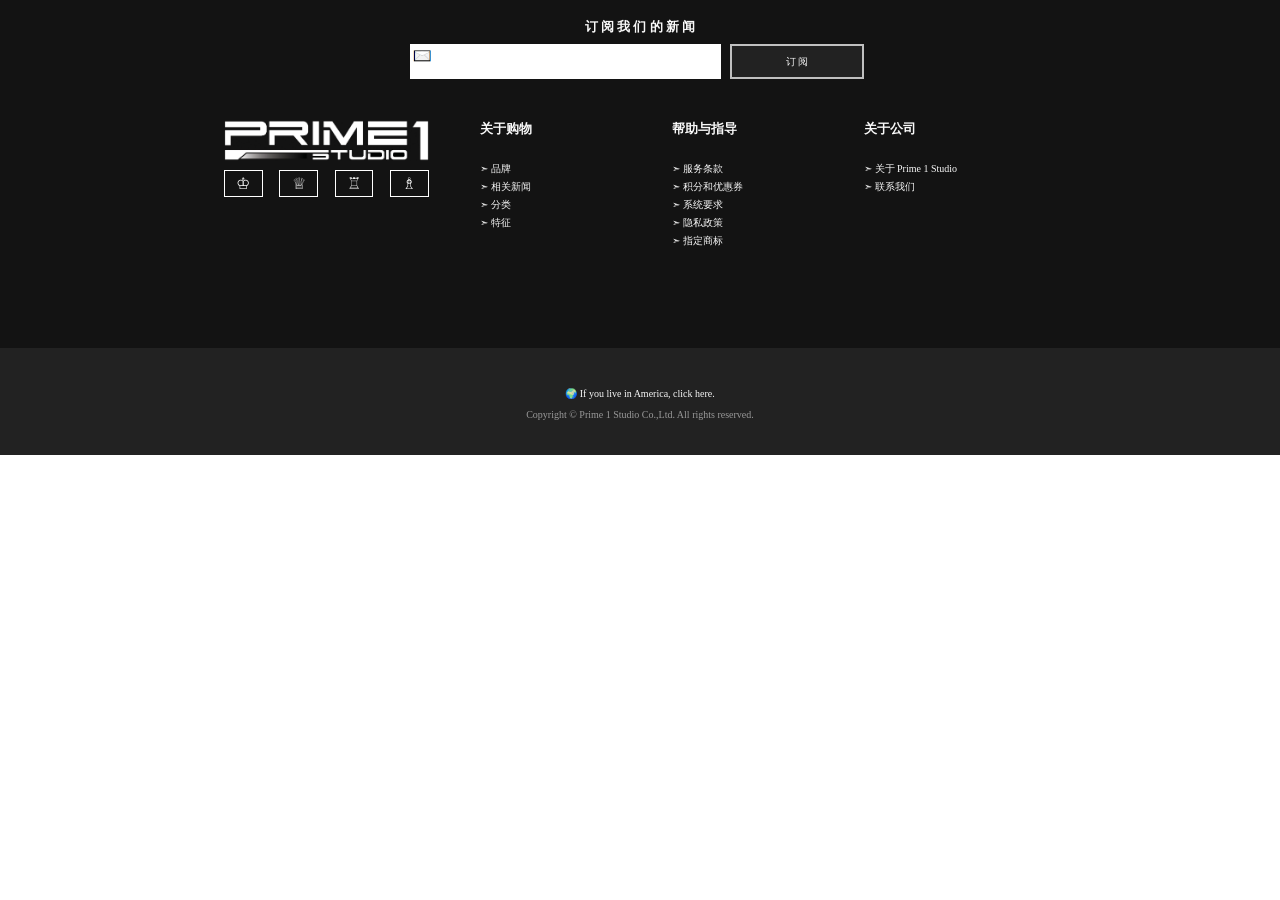
<file: public/footer.html>
<!DOCTYPE html>
<html lang="en">
<head>
    <meta charset="UTF-8">
    <meta name="viewport" content="width=device-width, initial-scale=1.0">
    <meta http-equiv="X-UA-Compatible" content="ie=edge">
    <title>footer</title>
    <link rel="stylesheet" href="css/comm.css"/>
    <link rel="stylesheet" href="css/footer.css"/>
</head>
<body>
    <div class="my_bg">
        <div class="subscribe">
            <h5 class="my_font">订 阅 我 们 的 新 闻</h5>
            <div>
                <img src="img/letter.PNG" alt="">
                <input id="input1" type="text">
                <input class="my_font" id="input2" type="button" value="订 阅">
            </div>
        </div>
        <div class="Categories">
            <div>
                <img id="logo" src="img/logo.jpg" alt="">
                <div class="bind">
                    <a href="#" class="logobind my_font">♔</a>
                    <a href="#" class="logobind my_font">♕</a>
                    <a href="#" class="logobind my_font">♖</a>
                    <a href="#" class="logobind my_font">♗</a>
                </div>
            </div>
            <div>
                <h5 class="my_font">关于购物</h5>
                <ul class="list">
                    <li><a class="my_font my_sm_font" href="#">➣ 品牌</a></li>
                    <li><a class="my_font my_sm_font" href="#">➣ 相关新闻</a></li>
                    <li><a class="my_font my_sm_font" href="#">➣ 分类</a></li>
                    <li><a class="my_font my_sm_font" href="#">➣ 特征</a></li>
                </ul>
            </div>
            <div>
                <h5 class="my_font">帮助与指导</h5>
                <ul class="list">
                    <li><a  class="my_font my_sm_font" href="#">➣ 服务条款</a></li>
                    <li><a  class="my_font my_sm_font" href="#">➣ 积分和优惠券</a></li>
                    <li><a  class="my_font my_sm_font" href="#">➣ 系统要求</a></li>
                    <li><a  class="my_font my_sm_font" href="#">➣ 隐私政策</a></li>
                    <li><a  class="my_font my_sm_font" href="#">➣ 指定商标</a></li>
                </ul>    
            </div>
            <div>
                <h5 class="my_font">关于公司</h5>
                <ul class="list">
                    <li><a  class="my_font my_sm_font" href="#">➣ 关于 Prime 1 Studio</a></li>
                    <li><a  class="my_font my_sm_font" href="#">➣ 联系我们</a></li>
                </ul>
            </div>
        </div>
    </div>
    <div class="my_bg2">
        <div>
            <p>
                <a href="#" class="my_font my_sm_font">
                🌍 If you live in America, click here.</a>
            </p> 
            <p class="my_sm_font">Copyright © Prime 1 Studio Co.,Ltd. All rights reserved.</p>
        </div>  
    </div>
</body>
</html>
</file>
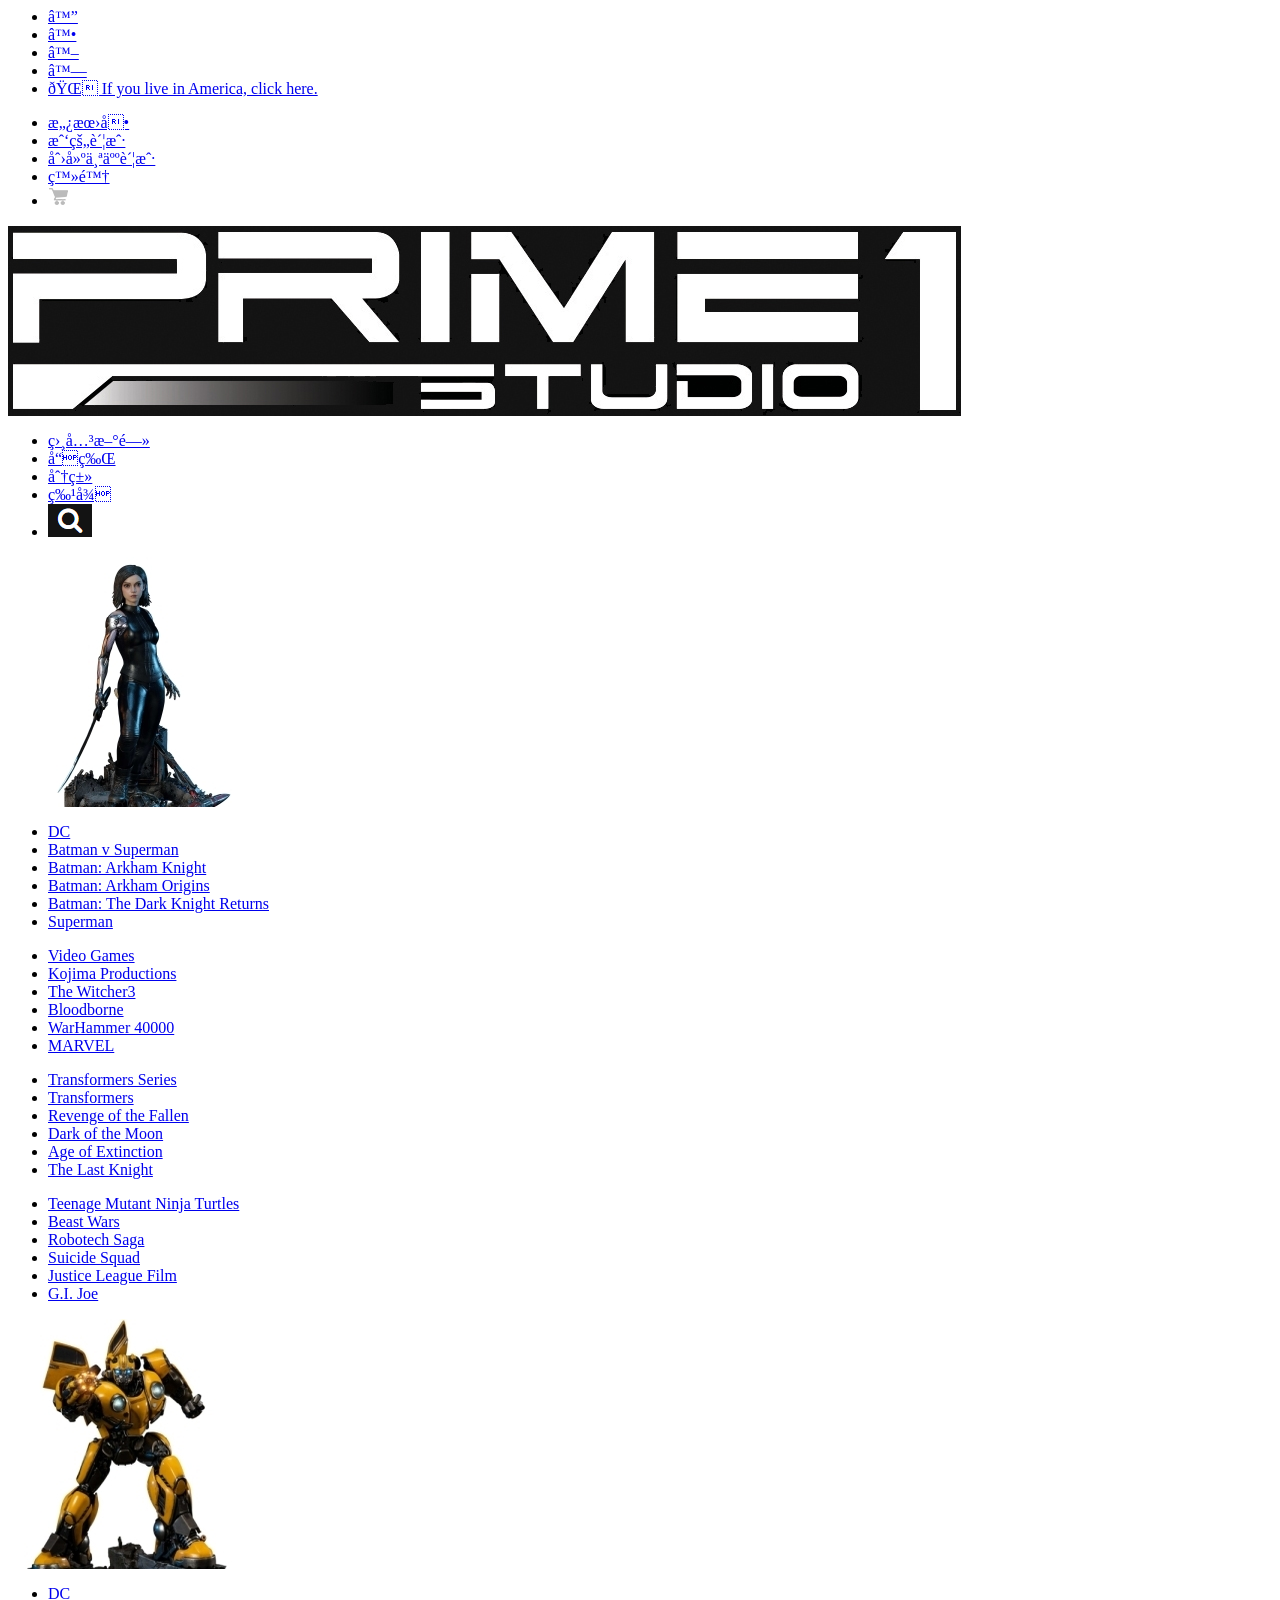
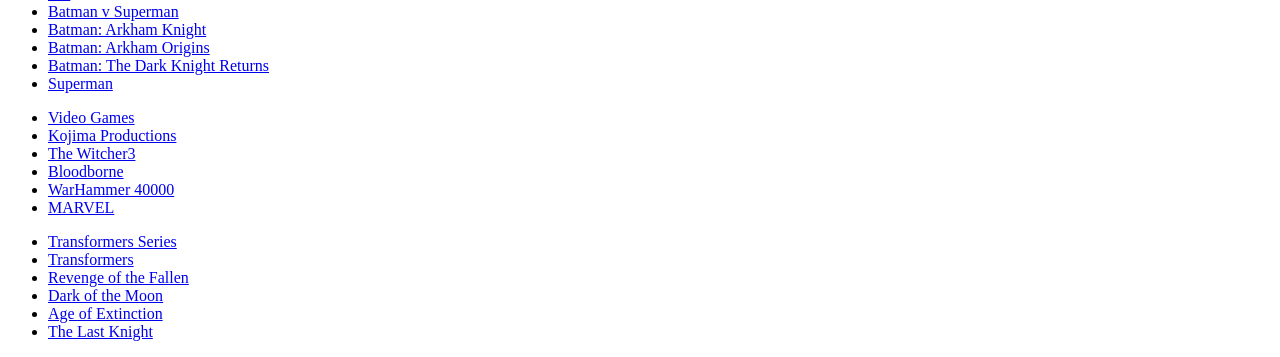
<file: public/header.html>
<!--
<!DOCTYPE html>
<html lang="en">
<head>
    <meta charset="UTF-8">
    <meta name="viewport" content="width=device-width, initial-scale=1.0">
    <meta http-equiv="X-UA-Compatible" content="ie=edge">
    <title>header</title>
    <link rel="stylesheet" href="css/comm.css">
    <link rel="stylesheet" href="css/header.css">
</head>
<body>
-->
<div class="my_bg row1">
    <ul class="row1_left">
        <li><a class="my_font" href="#">♔</a></li>
        <li><a class="my_font" href="#">♕</a></li>
        <li><a class="my_font" href="#">♖</a></li>
        <li><a class="my_font" href="#">♗</a></li>
        <li>
            <a class="my_font my_sm_font" href="#">
            🌍 If you live in America, click here.
            </a>
        </li>
    </ul>
    <ul class="row1_right">
        <li><a class="my_font my_md_font" href="#">愿望单</a></li>
        <li><a class="my_font my_md_font" href="#">我的账户</a></li>
        <li><a class="my_font my_md_font" href="#">创建个人账户</a></li>
        <li><a class="my_font my_md_font" href="#">登陆</a></li>
        <li><a class="my_font" href="#"><img src="img/shop_car.png" alt=""></a></li>
    </ul>
</div>
<div class="my_bg row2">
    <div class="row2_left">
        <img id="logo" src="img/logo.jpg" alt="">
    </div>
    <ul class="row2_right">
        <li><a href="#" class="my_font my_lg_font">相关新闻</a></li>
        <li><a data-click="tab" href="javascript:;" data-div="content1" class="my_font my_lg_font">品牌</a></li>
        <li><a data-click="tab" href="javascript:;" data-div="content2" class="my_font my_lg_font">分类</a></li>
        <li><a href="#" class="my_font my_lg_font">特征</a></li>
        <li>
            <a href="#" id="mirror">
                <img src="img/mirror.PNG" alt="">
            </a>
        </li>
    </ul>
</div>
<div id="container">
    <div id="content1" class="cont">
      <img src="img/menu_brands.jpg" alt="">
      <ul>
        <li><a href="javascript:;">DC</a></li>
        <li><a href="javascript:;">Batman v Superman</a></li>
        <li><a href="javascript:;">Batman: Arkham Knight</a></li>
        <li><a href="javascript:;">Batman: Arkham Origins</a></li>
        <li><a href="javascript:;">Batman: The Dark Knight Returns</a></li>
        <li><a href="javascript:;">Superman</a></li>
    </ul>
    <ul>
      <li><a href="javascript:;">Video Games</a></li>
      <li><a href="javascript:;">Kojima Productions</a></li>
      <li><a href="javascript:;">The Witcher3</a></li>
      <li><a href="javascript:;">Bloodborne</a></li>
      <li><a href="javascript:;">WarHammer 40000</a></li>
      <li><a href="javascript:;">MARVEL</a></li>
    </ul>
    <ul>
      <li><a href="javascript:;">Transformers Series</a></li>
      <li><a href="javascript:;">Transformers</a></li>
      <li><a href="javascript:;">Revenge of the Fallen</a></li>
      <li><a href="javascript:;">Dark of the Moon</a></li>
      <li><a href="javascript:;">Age of Extinction</a></li>
      <li><a href="javascript:;">The Last Knight</a></li>
    </ul>
    <ul>
        <li><a href="javascript:;">Teenage Mutant Ninja Turtles</a></li>
        <li><a href="javascript:;">Beast Wars</a></li>
        <li><a href="javascript:;">Robotech Saga</a></li>
        <li><a href="javascript:;">Suicide Squad</a></li>
        <li><a href="javascript:;">Justice League Film</a></li>
        <li><a href="javascript:;">G.I. Joe</a></li>
      </ul>
    </div>
    <div id="content2" class="cont">
      <img src="img/menu_categories.jpg" alt="">
      <ul>
        <li><a href="javascript:;">DC</a></li>
        <li><a href="javascript:;">Batman v Superman</a></li>
        <li><a href="javascript:;">Batman: Arkham Knight</a></li>
        <li><a href="javascript:;">Batman: Arkham Origins</a></li>
        <li><a href="javascript:;">Batman: The Dark Knight Returns</a></li>
        <li><a href="javascript:;">Superman</a></li>
    </ul>
    <ul>
      <li><a href="javascript:;">Video Games</a></li>
      <li><a href="javascript:;">Kojima Productions</a></li>
      <li><a href="javascript:;">The Witcher3</a></li>
      <li><a href="javascript:;">Bloodborne</a></li>
      <li><a href="javascript:;">WarHammer 40000</a></li>
      <li><a href="javascript:;">MARVEL</a></li>
    </ul>
    <ul>
      <li><a href="javascript:;">Transformers Series</a></li>
      <li><a href="javascript:;">Transformers</a></li>
      <li><a href="javascript:;">Revenge of the Fallen</a></li>
      <li><a href="javascript:;">Dark of the Moon</a></li>
      <li><a href="javascript:;">Age of Extinction</a></li>
      <li><a href="javascript:;">The Last Knight</a></li>
    </ul>
    </div>
</div>
    <!--
    <script src="js/header.js"></script>
</body>
</html>
-->
</file>
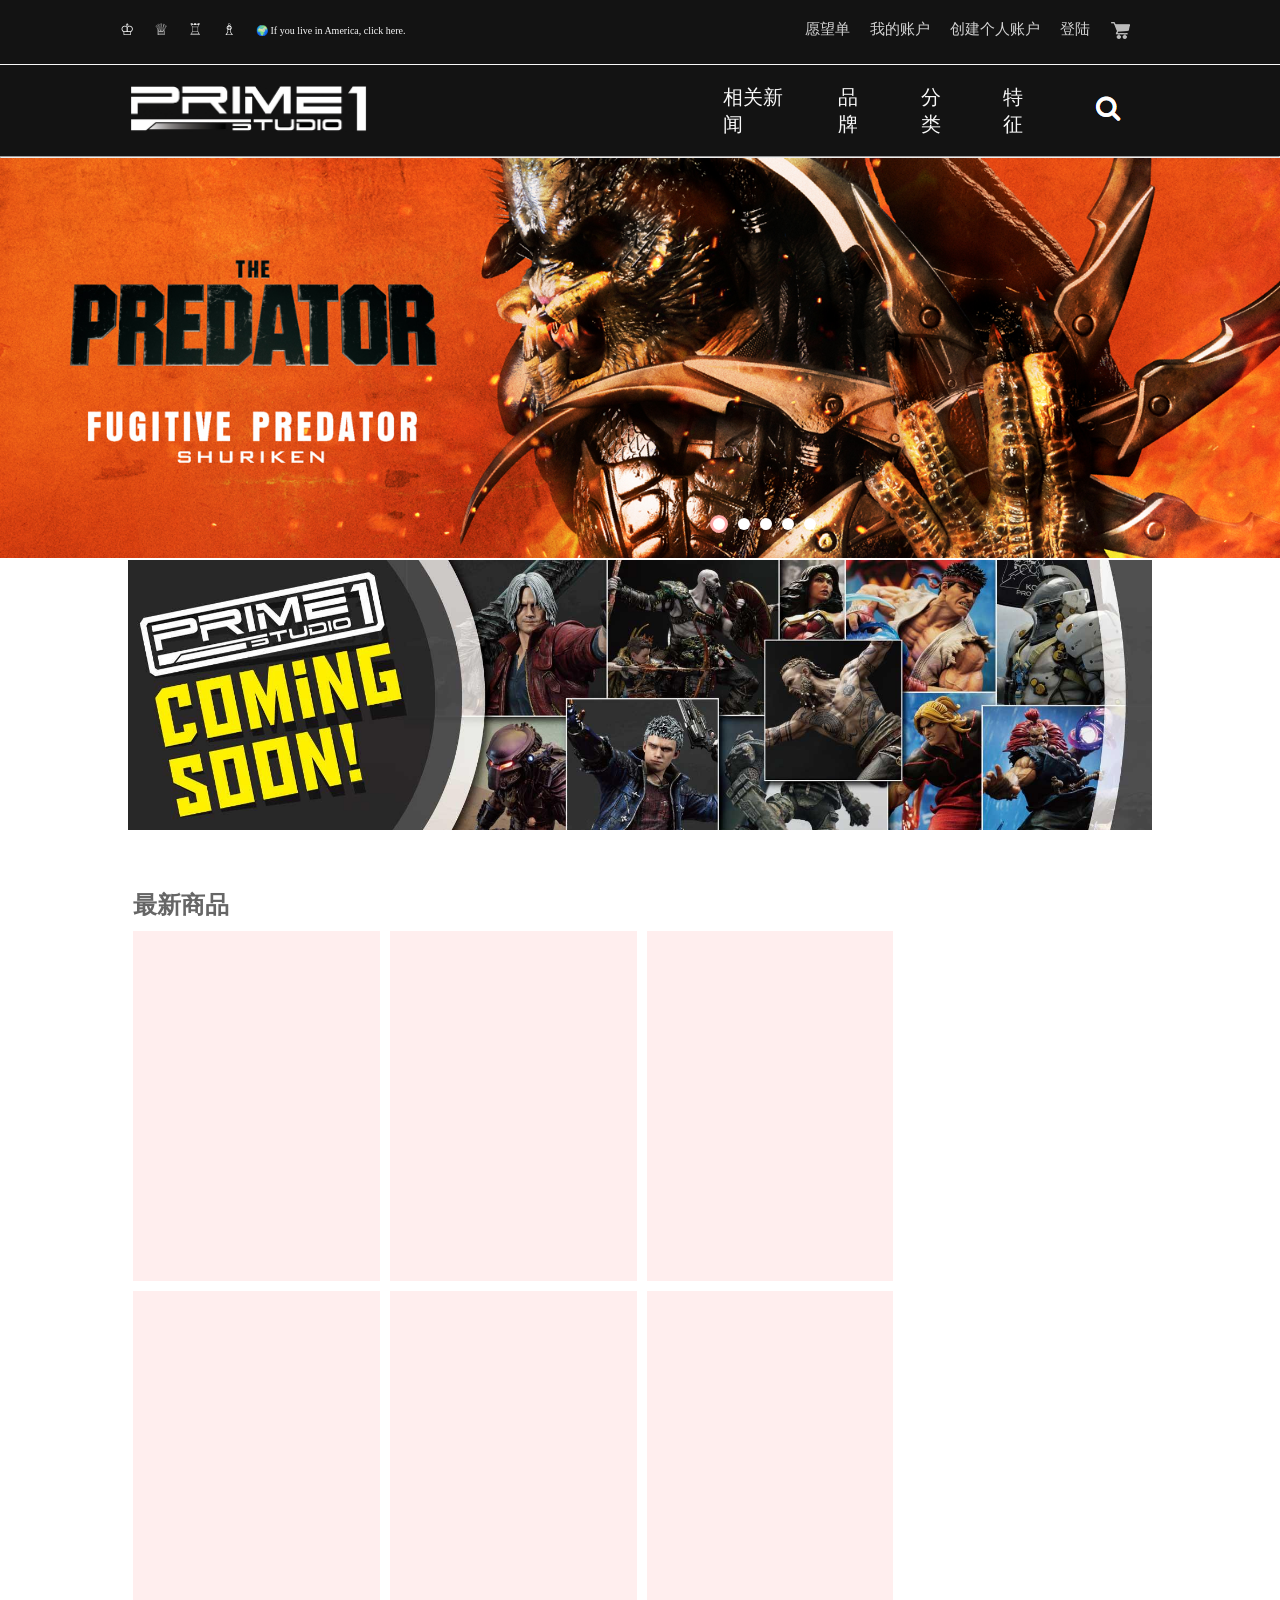
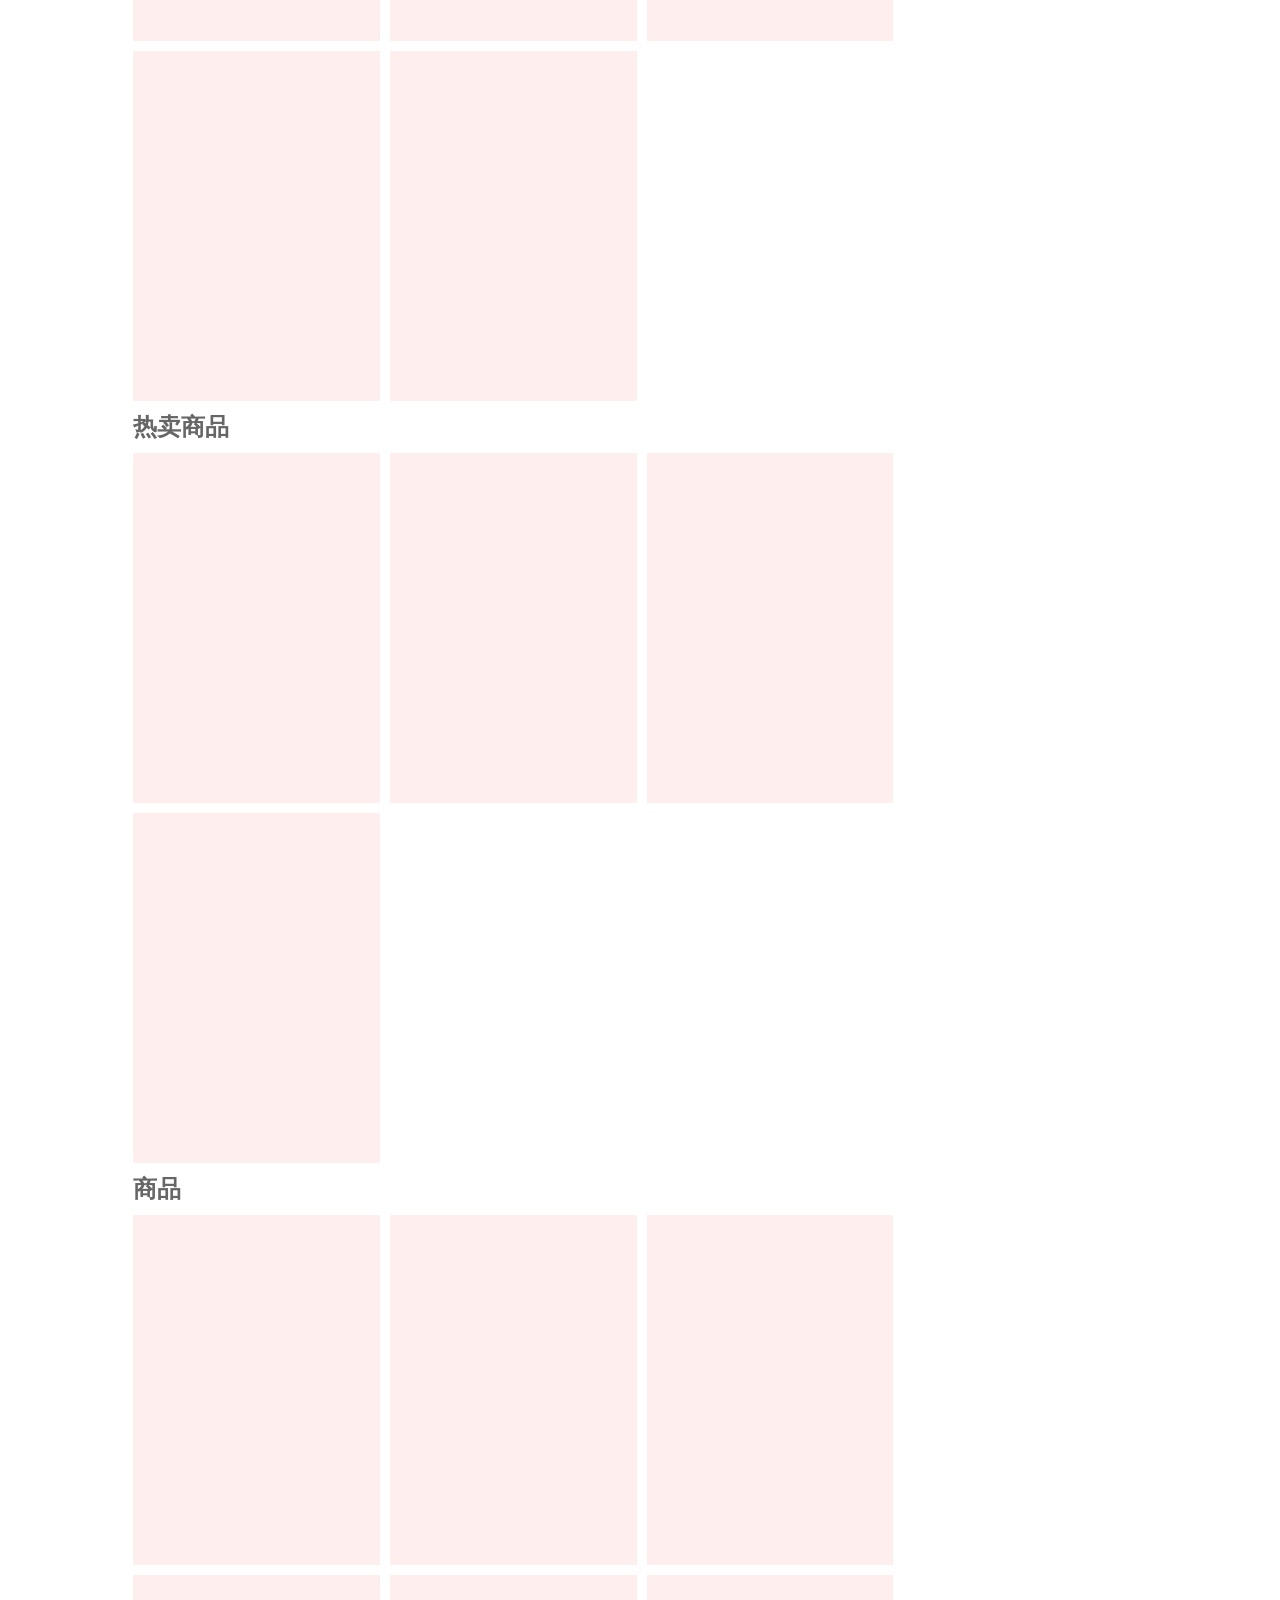
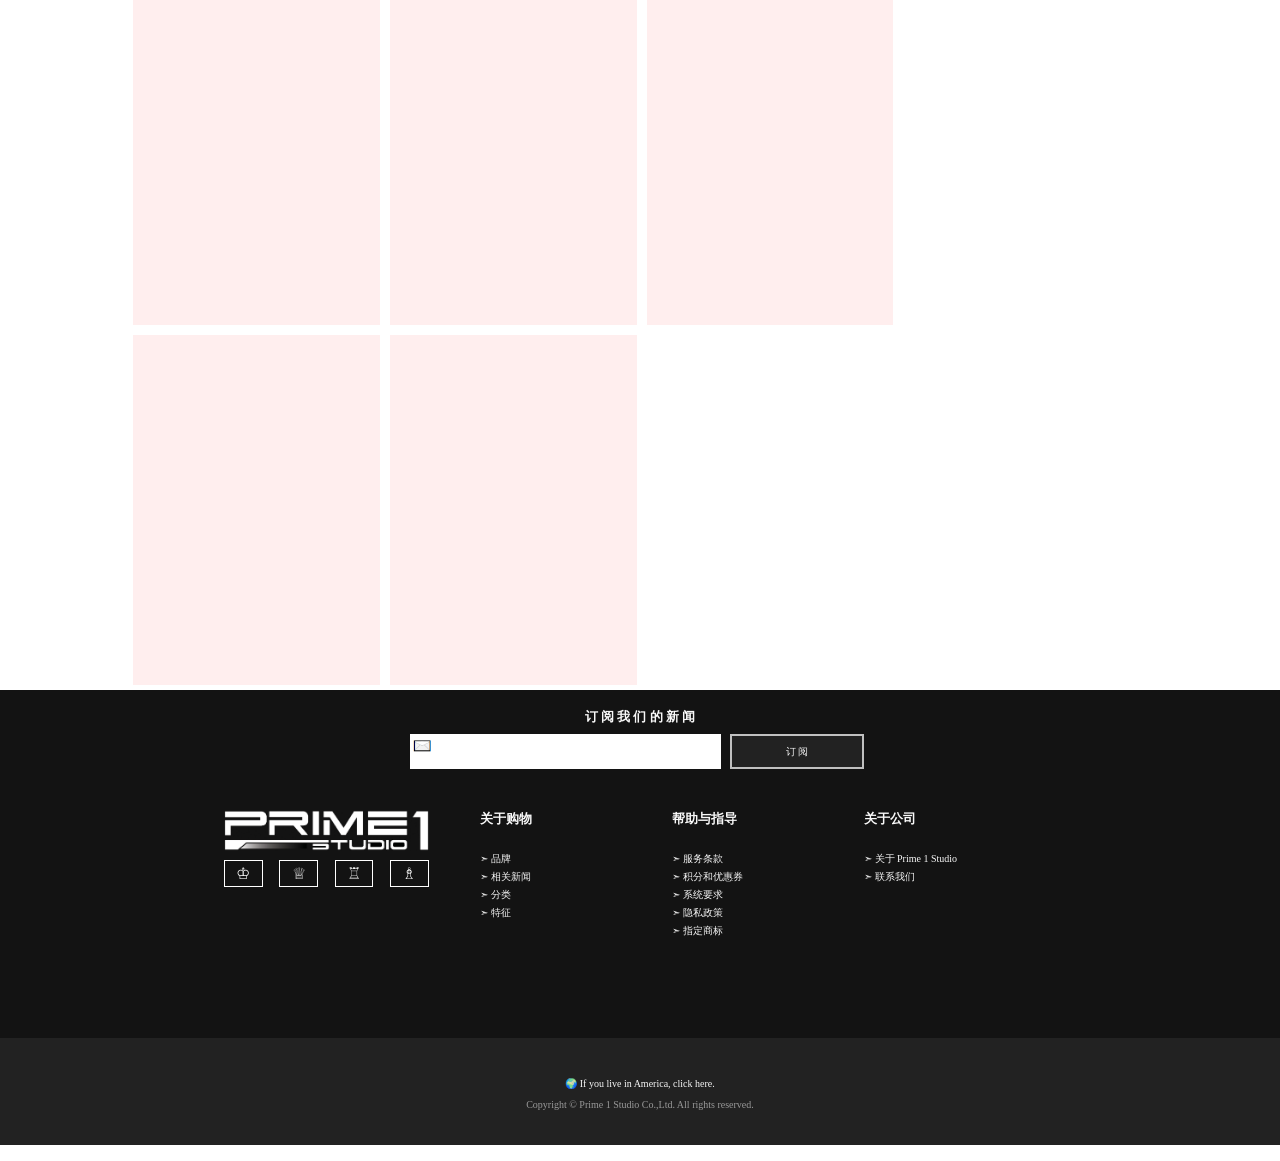
<file: public/homepage.html>
<!DOCTYPE html>
<html lang="en">
<head>
    <meta charset="UTF-8">
    <meta name="viewport" content="width=device-width, initial-scale=1.0">
    <meta http-equiv="X-UA-Compatible" content="ie=edge">
    <link rel="stylesheet" href="css/comm.css">
    <link rel="stylesheet" href="css/homepage.css">
    <link rel="stylesheet" href="css/header.css">
    <title>主页</title>
</head>
<body>
    <header>
        <div class="my_bg row1">
            <ul class="row1_left">
                <li><a class="my_font" href="#">♔</a></li>
                <li><a class="my_font" href="#">♕</a></li>
                <li><a class="my_font" href="#">♖</a></li>
                <li><a class="my_font" href="#">♗</a></li>
                <li>
                    <a class="my_font my_sm_font" href="#">
                    🌍 If you live in America, click here.
                    </a>
                </li>
            </ul>
            <ul class="row1_right">
                <li><a class="my_font my_md_font" href="#">愿望单</a></li>
                <li><a class="my_font my_md_font" href="#">我的账户</a></li>
                <li><a class="my_font my_md_font" href="user_register.html">创建个人账户</a></li>
                <li><a class="my_font my_md_font" href="#">登陆</a></li>
                <li><a class="my_font" href="#"><img src="img/shop_car.png" alt=""></a></li>
            </ul>
        </div>
        <div class="my_bg row2">
            <div class="row2_left">
                <img id="logo" src="img/logo.jpg" alt="">
            </div>
            <ul class="row2_right">
                <li><a href="#" class="my_font my_lg_font">相关新闻</a></li>
                <li><a data-click="tab" href="javascript:;" data-div="content1" class="my_font my_lg_font">品牌</a></li>
                <li><a data-click="tab" href="javascript:;" data-div="content2" class="my_font my_lg_font">分类</a></li>
                <li><a href="#" class="my_font my_lg_font">特征</a></li>
                <li>
                    <a href="#" id="mirror">
                        <img src="img/mirror.PNG" alt="">
                    </a>
                </li>
            </ul>
        </div>
        <div id="container">
            <div id="content1" class="cont">
                <img src="img/menu_brands.jpg" alt="">
                <ul>
                <li><a href="javascript:;">DC</a></li>
                <li><a href="javascript:;">Batman v Superman</a></li>
                <li><a href="javascript:;">Batman: Arkham Knight</a></li>
                <li><a href="javascript:;">Batman: Arkham Origins</a></li>
                <li><a href="javascript:;">Batman: The Dark Knight Returns</a></li>
                <li><a href="javascript:;">Superman</a></li>
            </ul>
            <ul>
                <li><a href="javascript:;">Video Games</a></li>
                <li><a href="javascript:;">Kojima Productions</a></li>
                <li><a href="javascript:;">The Witcher3</a></li>
                <li><a href="javascript:;">Bloodborne</a></li>
                <li><a href="javascript:;">WarHammer 40000</a></li>
                <li><a href="javascript:;">MARVEL</a></li>
            </ul>
            <ul>
                <li><a href="javascript:;">Transformers Series</a></li>
                <li><a href="javascript:;">Transformers</a></li>
                <li><a href="javascript:;">Revenge of the Fallen</a></li>
                <li><a href="javascript:;">Dark of the Moon</a></li>
                <li><a href="javascript:;">Age of Extinction</a></li>
                <li><a href="javascript:;">The Last Knight</a></li>
            </ul>
            <ul>
                <li><a href="javascript:;">Teenage Mutant Ninja Turtles</a></li>
                <li><a href="javascript:;">Beast Wars</a></li>
                <li><a href="javascript:;">Robotech Saga</a></li>
                <li><a href="javascript:;">Suicide Squad</a></li>
                <li><a href="javascript:;">Justice League Film</a></li>
                <li><a href="javascript:;">G.I. Joe</a></li>
                </ul>
            </div>
            <div id="content2" class="cont">
                <img src="img/menu_categories.jpg" alt="">
                <ul>
                <li><a href="javascript:;">DC</a></li>
                <li><a href="javascript:;">Batman v Superman</a></li>
                <li><a href="javascript:;">Batman: Arkham Knight</a></li>
                <li><a href="javascript:;">Batman: Arkham Origins</a></li>
                <li><a href="javascript:;">Batman: The Dark Knight Returns</a></li>
                <li><a href="javascript:;">Superman</a></li>
            </ul>
            <ul>
                <li><a href="javascript:;">Video Games</a></li>
                <li><a href="javascript:;">Kojima Productions</a></li>
                <li><a href="javascript:;">The Witcher3</a></li>
                <li><a href="javascript:;">Bloodborne</a></li>
                <li><a href="javascript:;">WarHammer 40000</a></li>
                <li><a href="javascript:;">MARVEL</a></li>
            </ul>
            <ul>
                <li><a href="javascript:;">Transformers Series</a></li>
                <li><a href="javascript:;">Transformers</a></li>
                <li><a href="javascript:;">Revenge of the Fallen</a></li>
                <li><a href="javascript:;">Dark of the Moon</a></li>
                <li><a href="javascript:;">Age of Extinction</a></li>
                <li><a href="javascript:;">The Last Knight</a></li>
            </ul>
            </div>
        </div>
    </header>
    <hr>
    <!--轮播图-->
    <div class="carousel_div">
        <ul class="carousel_ul">
            <li><a href="#"><img src="img/carousel/1553078871_0_LSTPR-03_banner.jpg"></a></li>
            <li><a href="#"><img src="img/carousel/1553588796_0_UMMDC-01_BATMAN_ZEROYEAR_banner.jpg"></a></li>
            <li><a href="#"><img src="img/carousel/1555659172_0_UDMSC-01_banner.jpg"></a></li>
            <li><a href="#"><img src="img/carousel/1556006296_0_UPMBR-03_banner.jpg"></a></li>
            <li><a href="#"><img src="img/carousel/1557467791_0_PMDCIJ-03_banner.jpg"></a></li>
        </ul>
    </div>
    <ul id="carousel_button">
        <li class="thiscolor"></li>
        <li></li>
        <li></li>
        <li></li>
        <li></li>
    </ul>
    <!----->
    <div class="img1">
        <a href="javascript:;"><img src="img/prime1HP_Teaser_banner_new.jpg" alt=""></a>    
    </div>
    <div class="product">
        <h2>最新商品</h2>
        <div class="F1">
            <div>
            <!--<a href="">
                    <img src="img/new_p/pmdcij-03_face.jpg" alt="">
                </a>
                <div>
                    <p>超人</p>
                    <p>不义联盟2-超人</p>
                    <p>￥6800</p>             
                </div>-->
            </div>
            <div>
            <!--<a href="">
                    <img src="img/new_p/mmjl-01_face_2.jpg" alt="">
                </a>
                <div>
                    <p>蝙蝠侠</p>
                    <p>不义联盟2-超人</p>
                    <p>￥6800</p>
                </div>-->
            </div>
            <div>
                <!--
                <a href="">
                    <img src="img/new_p/mmsz-01_face.jpg" alt="">
                </a>
                <div>
                    <p>沙赞</p>
                    <p>不义联盟2-超人</p>
                    <p>￥6800</p>
                </div> -->
            </div>
            <div>
                <!--
                <a href="">
                    <img src="img/new_p/mmdc-18ex.jpg" alt="">
                </a>
                <div>
                    <p>稻草人EX</p>
                    <p>不义联盟2-超人</p>
                    <p>￥6800</p>
                </div>-->
            </div>
            <div>
                <!--
                <a href="">
                    <img src="img/new_p/pmw3-01_thumb.jpg" alt="">
                </a>
                <div>
                    <p>杰洛特</p>
                    <p>不义联盟2-超人</p>
                    <p>￥6800</p>
                </div>-->
            </div>
            <div>
                <!--
                <a href="">
                    <img src="img/new_p/udmsc-01ex_face.jpg" alt="">
                </a>
                <div>
                    <p>一号巨像EX</p>
                    <p>不义联盟2-超人</p>
                    <p>￥6800</p>
                </div>
                -->
            </div>
            <div>
                <!--
                <a href="">
                    <img src="img/new_p/upmbb-01ex_thumb_2.jpg" alt="">
                </a>
                <div>
                    <p>玛利亚</p>
                    <p>不义联盟2-超人</p>
                    <p>￥6800</p>
                </div>
                -->
            </div>
            <div>
                <!--
                <a href="">
                    <img src="img/new_p/upmbr-03_face.jpg" alt="">
                </a>
                <div>
                    <p>左德巨兽</p>
                    <p>不义联盟2-超人</p>
                    <p>￥13400</p>
                </div>
                -->
            </div>
        </div>
        <h2>热卖商品</h2>
        <div class="F2">
            <div></div>
            <div></div>
            <div></div>
            <div></div>
        </div>
        <h2>商品</h2>
        <div class="F3">
            <div></div>
            <div></div>
            <div></div>
            <div></div>
            <div></div>
            <div></div>
            <div></div>
            <div></div>
        </div>
    </div>
    <footer>
        <iframe src="footer.html" frameborder="0" scrolling="no"></iframe>
    </footer>
    <script src="js/jquery-3.2.1.js"></script>
    <script src="js/header.js"></script>
    <!--<script src="js/ajax.js"></script>-->
    <script src="js/homepage.js"></script>
</body>
</html>
</file>
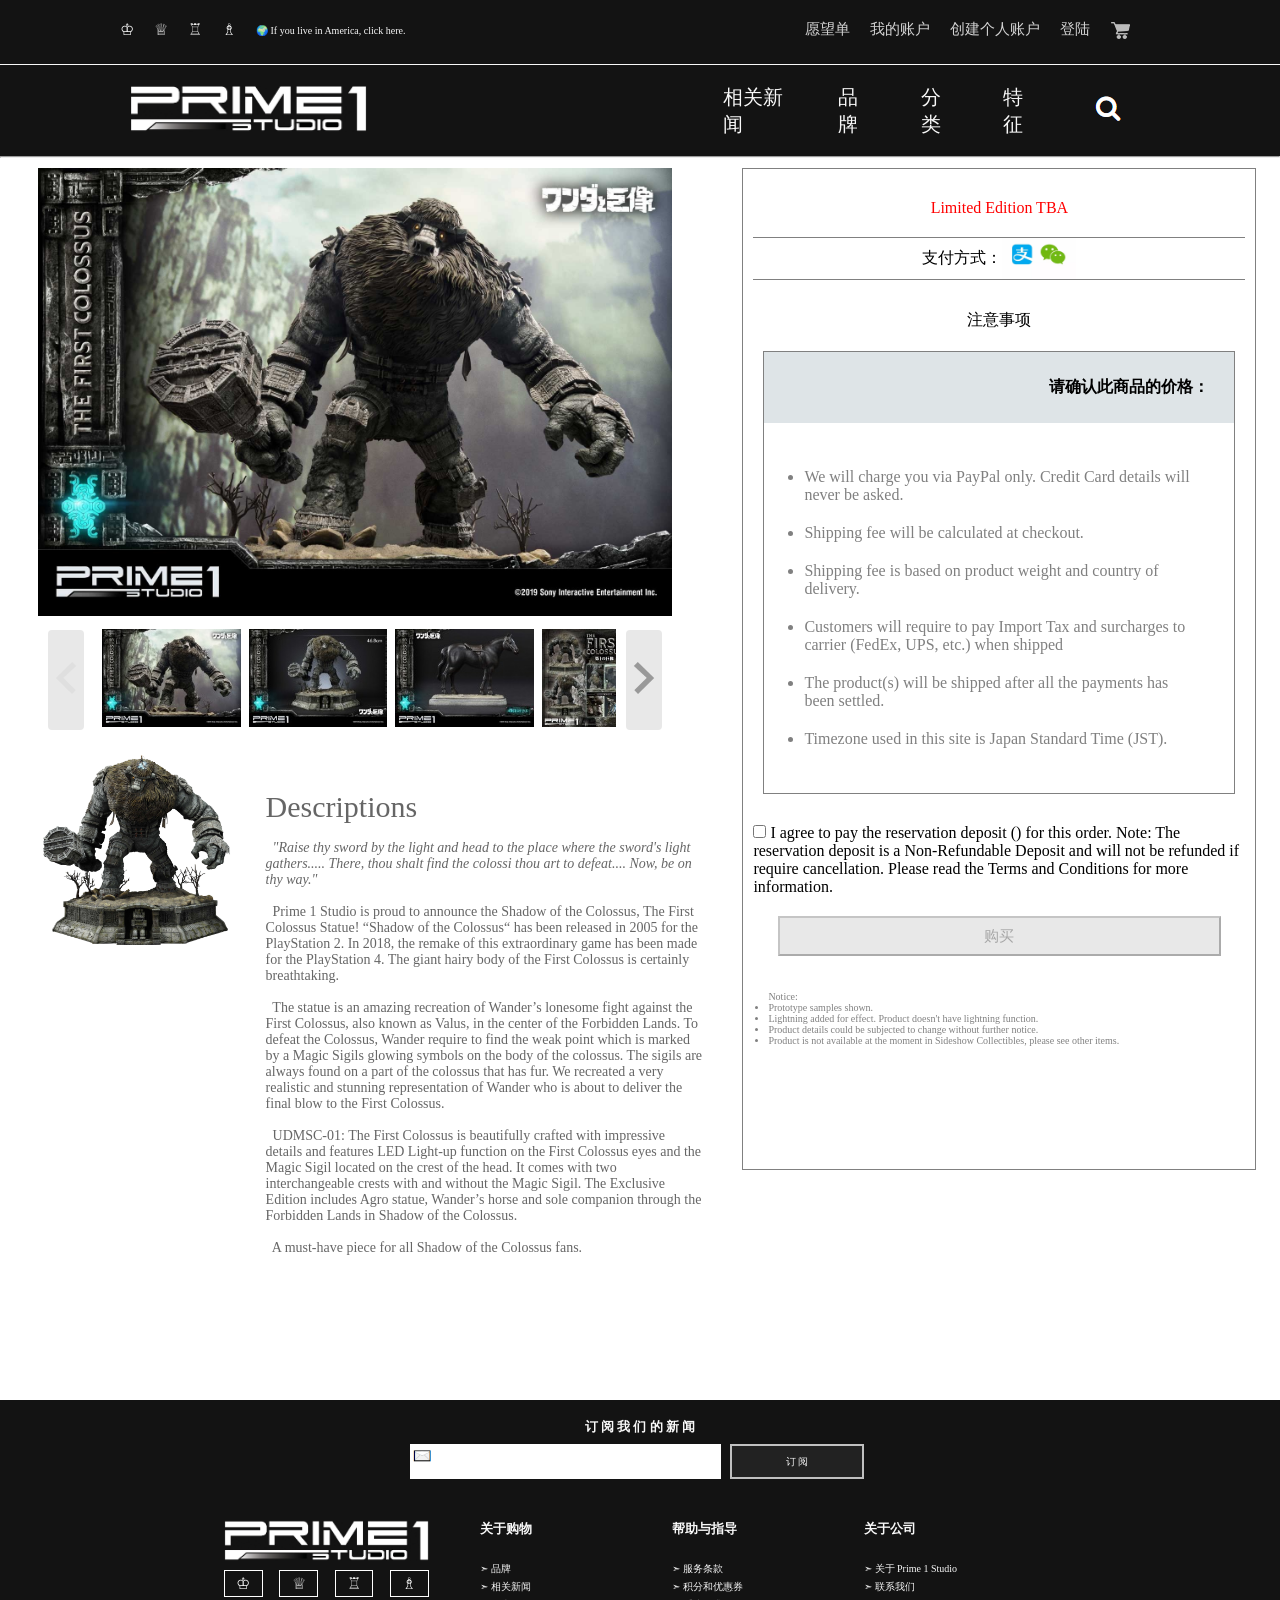
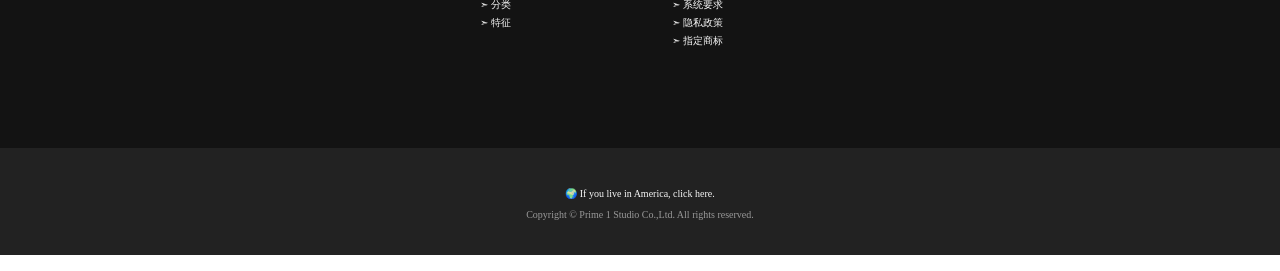
<file: public/product_detail.html>
<!DOCTYPE html>
<html lang="en">
<head>
    <meta charset="UTF-8">
    <meta name="viewport" content="width=device-width, initial-scale=1.0">
    <meta http-equiv="X-UA-Compatible" content="ie=edge">
    <link rel="stylesheet" href="css/comm.css">
    <link rel="stylesheet" href="css/header.css">
    <link rel="stylesheet" href="css/product_detail.css">
    <title>详情页</title>
</head>
<body>
    <header>
        <div class="my_bg row1">
            <ul class="row1_left">
                <li><a class="my_font" href="#">♔</a></li>
                <li><a class="my_font" href="#">♕</a></li>
                <li><a class="my_font" href="#">♖</a></li>
                <li><a class="my_font" href="#">♗</a></li>
                <li>
                    <a class="my_font my_sm_font" href="#">
                    🌍 If you live in America, click here.
                    </a>
                </li>
            </ul>
            <ul class="row1_right">
                <li><a class="my_font my_md_font" href="#">愿望单</a></li>
                <li><a class="my_font my_md_font" href="#">我的账户</a></li>
                <li><a class="my_font my_md_font" href="user_register.html">创建个人账户</a></li>
                <li><a class="my_font my_md_font" href="#">登陆</a></li>
                <li><a class="my_font" href="#"><img src="img/shop_car.png" alt=""></a></li>
            </ul>
        </div>
        <div class="my_bg row2">
            <div class="row2_left">
                <img id="logo" src="img/logo.jpg" alt="">
            </div>
            <ul class="row2_right">
                <li><a href="#" class="my_font my_lg_font">相关新闻</a></li>
                <li><a data-click="tab" href="javascript:;" data-div="content1" class="my_font my_lg_font">品牌</a></li>
                <li><a data-click="tab" href="javascript:;" data-div="content2" class="my_font my_lg_font">分类</a></li>
                <li><a href="#" class="my_font my_lg_font">特征</a></li>
                <li>
                    <a href="#" id="mirror">
                        <img src="img/mirror.PNG" alt="">
                    </a>
                </li>
            </ul>
        </div>
        <div id="container">
            <div id="content1" class="cont">
                <img src="img/menu_brands.jpg" alt="">
                <ul>
                <li><a href="javascript:;">DC</a></li>
                <li><a href="javascript:;">Batman v Superman</a></li>
                <li><a href="javascript:;">Batman: Arkham Knight</a></li>
                <li><a href="javascript:;">Batman: Arkham Origins</a></li>
                <li><a href="javascript:;">Batman: The Dark Knight Returns</a></li>
                <li><a href="javascript:;">Superman</a></li>
            </ul>
            <ul>
                <li><a href="javascript:;">Video Games</a></li>
                <li><a href="javascript:;">Kojima Productions</a></li>
                <li><a href="javascript:;">The Witcher3</a></li>
                <li><a href="javascript:;">Bloodborne</a></li>
                <li><a href="javascript:;">WarHammer 40000</a></li>
                <li><a href="javascript:;">MARVEL</a></li>
            </ul>
            <ul>
                <li><a href="javascript:;">Transformers Series</a></li>
                <li><a href="javascript:;">Transformers</a></li>
                <li><a href="javascript:;">Revenge of the Fallen</a></li>
                <li><a href="javascript:;">Dark of the Moon</a></li>
                <li><a href="javascript:;">Age of Extinction</a></li>
                <li><a href="javascript:;">The Last Knight</a></li>
            </ul>
            <ul>
                <li><a href="javascript:;">Teenage Mutant Ninja Turtles</a></li>
                <li><a href="javascript:;">Beast Wars</a></li>
                <li><a href="javascript:;">Robotech Saga</a></li>
                <li><a href="javascript:;">Suicide Squad</a></li>
                <li><a href="javascript:;">Justice League Film</a></li>
                <li><a href="javascript:;">G.I. Joe</a></li>
                </ul>
            </div>
            <div id="content2" class="cont">
                <img src="img/menu_categories.jpg" alt="">
                <ul>
                <li><a href="javascript:;">DC</a></li>
                <li><a href="javascript:;">Batman v Superman</a></li>
                <li><a href="javascript:;">Batman: Arkham Knight</a></li>
                <li><a href="javascript:;">Batman: Arkham Origins</a></li>
                <li><a href="javascript:;">Batman: The Dark Knight Returns</a></li>
                <li><a href="javascript:;">Superman</a></li>
            </ul>
            <ul>
                <li><a href="javascript:;">Video Games</a></li>
                <li><a href="javascript:;">Kojima Productions</a></li>
                <li><a href="javascript:;">The Witcher3</a></li>
                <li><a href="javascript:;">Bloodborne</a></li>
                <li><a href="javascript:;">WarHammer 40000</a></li>
                <li><a href="javascript:;">MARVEL</a></li>
            </ul>
            <ul>
                <li><a href="javascript:;">Transformers Series</a></li>
                <li><a href="javascript:;">Transformers</a></li>
                <li><a href="javascript:;">Revenge of the Fallen</a></li>
                <li><a href="javascript:;">Dark of the Moon</a></li>
                <li><a href="javascript:;">Age of Extinction</a></li>
                <li><a href="javascript:;">The Last Knight</a></li>
            </ul>
            </div>
        </div>
    </header>
    <hr>
    <div class="detail">
        <div class="detailLeft">
            <img src="img/p_detail/6/md/udmsc-01_a01_1.jpg" id="img_md" alt="">
            <div class="banner">
                <!--左按钮-->
                <button disabled id="btn_prev"><img src="img/disabled-prev.png" data-btn="img/hover-prev.png" id="leftIMG" alt=""></button>
                <div class="ul_div">
                    <!--移动框-->
                    <ul class="ul_banner">
                        <li><img src="img/p_detail/6/sm/udmsc-01_a01_1.jpg" data-md="img/p_detail/6/md/udmsc-01_a01_1.jpg" alt=""></li>
                        <li><img src="img/p_detail/6/sm/udmsc-01_a02_height_1.jpg" data-md="img/p_detail/6/md/udmsc-01_a02_height_1 (1).jpg" alt=""></li>
                        <li><img src="img/p_detail/6/sm/udmsc-01_a03_ex.jpg" data-md="img/p_detail/6/md/udmsc-01_a03_ex.jpg" alt=""></li>
                        <li><img src="img/p_detail/6/sm/udmsc-01_a04_press_ex.jpg" data-md="img/p_detail/6/md/udmsc-01_a04_press_ex.jpg" alt=""></li>
                        <li><img src="img/p_detail/6/sm/udmsc-01_a05_fix_1.jpg" data-md="img/p_detail/6/md/udmsc-01_a05_fix_1.jpg" alt=""></li>
                        <li><img src="img/p_detail/6/sm/udmsc-01_a06_1.jpg" data-md="img/p_detail/6/md/udmsc-01_a06_1.jpg" alt=""></li>
                        <li><img src="img/p_detail/6/sm/udmsc-01_a07_1.jpg" data-md="img/p_detail/6/md/udmsc-01_a07_1.jpg" alt=""></li>
                        <li><img src="img/p_detail/6/sm/udmsc-01_a08_1.jpg" data-md="img/p_detail/6/md/udmsc-01_a08_1.jpg" alt=""></li>
                        <li><img src="img/p_detail/6/sm/udmsc-01_a09_1.jpg" data-md="img/p_detail/6/md/udmsc-01_a09_1.jpg" alt=""></li>                
                    </ul>
                </div>
                <!--右按钮-->
                <button id="btn_next"><img id="rightIMG" src="img/hover-next.png" data-btn="img/disabled-next.png" alt=""></button>
            </div>
            <!--放大镜-->
            <div class="mirror">
                <div class="mirror_img">
                    <img src="img/p_detail/6/udmsc-01_l_1.jpg" alt="">
                    <div id="mark"></div>
                    <div id="supermark"></div>
                    <div id="lg_img"></div>
                </div>
                <div class="mirror_font">
                    <span>Descriptions</span><br><br>
&nbsp;&nbsp;<i>"Raise thy sword by the light and head to the place where the sword's light gathers..... There, thou shalt find the colossi thou art to defeat.... Now, be on thy way."</i><br><br>

&nbsp;&nbsp;Prime 1 Studio is proud to announce the Shadow of the Colossus, The First Colossus Statue! “Shadow of the Colossus“ has been released in 2005 for the PlayStation 2. In 2018, the remake of this extraordinary game has been made for the PlayStation 4. The giant hairy body of the First Colossus is certainly breathtaking.<br><br> 

&nbsp;&nbsp;The statue is an amazing recreation of Wander’s lonesome fight against the First Colossus, also known as Valus, in the center of the Forbidden Lands. To defeat the Colossus, Wander require to find the weak point which is marked by a Magic Sigils glowing symbols on the body of the colossus. The sigils are always found on a part of the colossus that has fur. We recreated a very realistic and stunning representation of Wander who is about to deliver the final blow to the First Colossus.<br><br> 

&nbsp;&nbsp;UDMSC-01: The First Colossus is beautifully crafted with impressive details and features LED Light-up function on the First Colossus eyes and the Magic Sigil located on the crest of the head. It comes with two interchangeable crests with and without the Magic Sigil. The Exclusive Edition includes Agro statue, Wander’s horse and sole companion through the Forbidden Lands in Shadow of the Colossus.<br><br> 

&nbsp;&nbsp;A must-have piece for all Shadow of the Colossus fans. 
                </div>
            </div>

        </div>
        <div class="detailRight">
            <div class="font1">
                <p id="p_details"></p>
                <p id="p_name"></p>
                <p>Limited Edition TBA</p>
                <p id="p_price"></p>
                <p class="pay"><span>支付方式：</span><img src="img/pay.jpg"></p>
            </div>
            <p class="attention">注意事项</p>
            <div class="font2">
                <p>请确认此商品的价格：<span id="p_price1"></span></p>
                <ul>
                    <li>We will charge you via PayPal only. Credit Card details will never be asked.</li>
                    <li>Shipping fee will be calculated at checkout.</li>
                    <li>Shipping fee is based on product weight and country of delivery.</li>
                    <li>Customers will require to pay Import Tax and surcharges to carrier (FedEx, UPS, etc.) when shipped</li>
                    <li>The product(s) will be shipped after all the payments has been settled.</li>
                    <li>Timezone used in this site is Japan Standard Time (JST).</li>
                </ul>
            </div>
            <div class="font3">
                <p> 
                <input type="checkbox"> 
                    I agree to pay the reservation deposit (<span id="p_price2"></span>) for this order.
                Note: The reservation deposit is a Non-Refundable Deposit and will not be refunded if require cancellation. Please read the Terms and Conditions for more information.
                </p>
            </div>
            <p class="font4"><button class="font_btn" disabled>购买</button></p>
            <div class="font5">
                <p>Notice:</p>
                <ul>
                    <li>Prototype samples shown.</li>
                    <li>Lightning added for effect. Product doesn't have lightning function.</li>
                    <li>Product details could be subjected to change without further notice.</li>
                    <li>Product is not available at the moment in Sideshow Collectibles, please see other items.</li>
                </ul>
            </div>
        </div>
    </div>


    <footer>
        <iframe src="footer.html" frameborder="0" scrolling="no"></iframe>
    </footer>
    <script src="js/jquery-3.2.1.js"></script>
    <script src="js/product_detail.js"></script>
    <script src="js/header.js"></script>

</body>
</html>
</file>
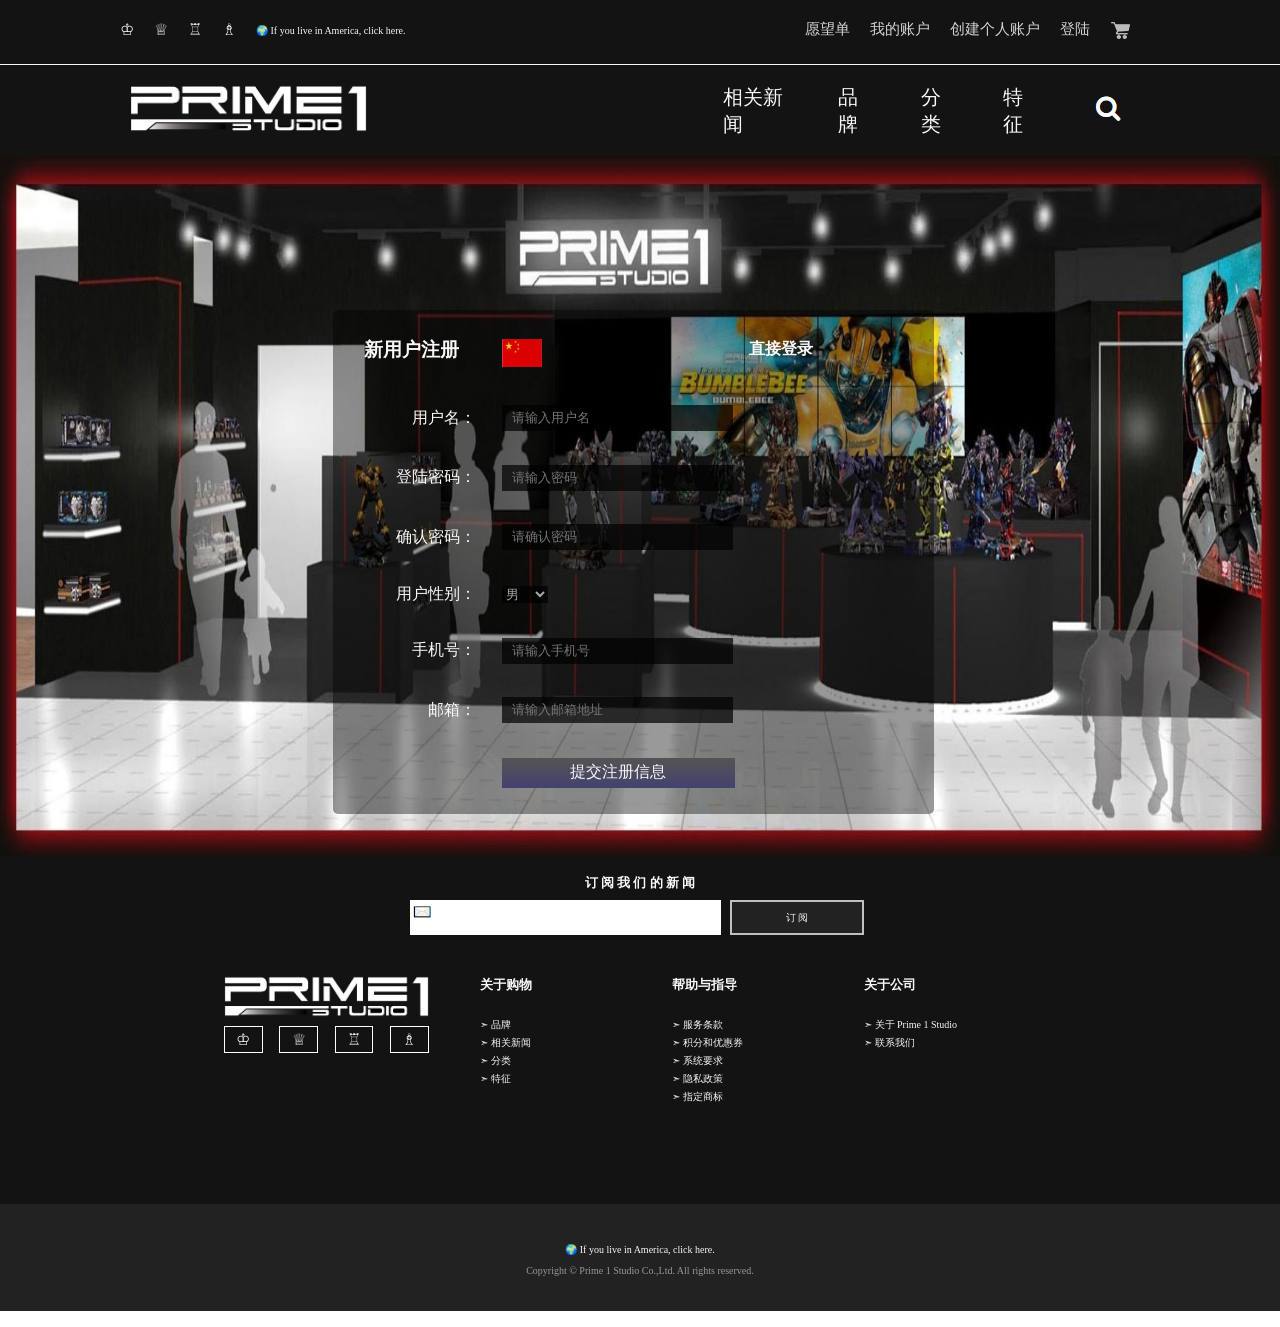
<file: public/user_register.html>
<!DOCTYPE html>
<html>
<head lang="en">
    <meta charset="UTF-8">
    <title>注册页面</title>
    <link rel="stylesheet" href="css/comm.css">
    <link rel="stylesheet" href="css/user_register.css"/>
    <link rel="stylesheet" href="css/header.css">
</head>
<body>
    <header>
        <div class="my_bg row1">
            <ul class="row1_left">
                <li><a class="my_font" href="#">♔</a></li>
                <li><a class="my_font" href="#">♕</a></li>
                <li><a class="my_font" href="#">♖</a></li>
                <li><a class="my_font" href="#">♗</a></li>
                <li>
                    <a class="my_font my_sm_font" href="#">
                    🌍 If you live in America, click here.
                    </a>
                </li>
            </ul>
            <ul class="row1_right">
                <li><a class="my_font my_md_font" href="#">愿望单</a></li>
                <li><a class="my_font my_md_font" href="#">我的账户</a></li>
                <li><a class="my_font my_md_font" href="#">创建个人账户</a></li>
                <li><a class="my_font my_md_font" href="#">登陆</a></li>
                <li><a class="my_font" href="#"><img src="img/shop_car.png" alt=""></a></li>
            </ul>
        </div>
        <div class="my_bg row2">
            <div class="row2_left">
                <img id="logo" src="img/logo.jpg" alt="">
            </div>
            <ul class="row2_right">
                <li><a href="#" class="my_font my_lg_font">相关新闻</a></li>
                <li><a data-click="tab" href="javascript:;" data-div="content1" class="my_font my_lg_font">品牌</a></li>
                <li><a data-click="tab" href="javascript:;" data-div="content2" class="my_font my_lg_font">分类</a></li>
                <li><a href="#" class="my_font my_lg_font">特征</a></li>
                <li>
                    <a href="#" id="mirror">
                        <img src="img/mirror.PNG" alt="">
                    </a>
                </li>
            </ul>
        </div>
        <div id="container">
            <div id="content1" class="cont">
              <img src="img/menu_brands.jpg" alt="">
              <ul>
                <li><a href="javascript:;">DC</a></li>
                <li><a href="javascript:;">Batman v Superman</a></li>
                <li><a href="javascript:;">Batman: Arkham Knight</a></li>
                <li><a href="javascript:;">Batman: Arkham Origins</a></li>
                <li><a href="javascript:;">Batman: The Dark Knight Returns</a></li>
                <li><a href="javascript:;">Superman</a></li>
            </ul>
            <ul>
              <li><a href="javascript:;">Video Games</a></li>
              <li><a href="javascript:;">Kojima Productions</a></li>
              <li><a href="javascript:;">The Witcher3</a></li>
              <li><a href="javascript:;">Bloodborne</a></li>
              <li><a href="javascript:;">WarHammer 40000</a></li>
              <li><a href="javascript:;">MARVEL</a></li>
            </ul>
            <ul>
              <li><a href="javascript:;">Transformers Series</a></li>
              <li><a href="javascript:;">Transformers</a></li>
              <li><a href="javascript:;">Revenge of the Fallen</a></li>
              <li><a href="javascript:;">Dark of the Moon</a></li>
              <li><a href="javascript:;">Age of Extinction</a></li>
              <li><a href="javascript:;">The Last Knight</a></li>
            </ul>
            <ul>
                <li><a href="javascript:;">Teenage Mutant Ninja Turtles</a></li>
                <li><a href="javascript:;">Beast Wars</a></li>
                <li><a href="javascript:;">Robotech Saga</a></li>
                <li><a href="javascript:;">Suicide Squad</a></li>
                <li><a href="javascript:;">Justice League Film</a></li>
                <li><a href="javascript:;">G.I. Joe</a></li>
              </ul>
            </div>
            <div id="content2" class="cont">
              <img src="img/menu_categories.jpg" alt="">
              <ul>
                <li><a href="javascript:;">DC</a></li>
                <li><a href="javascript:;">Batman v Superman</a></li>
                <li><a href="javascript:;">Batman: Arkham Knight</a></li>
                <li><a href="javascript:;">Batman: Arkham Origins</a></li>
                <li><a href="javascript:;">Batman: The Dark Knight Returns</a></li>
                <li><a href="javascript:;">Superman</a></li>
            </ul>
            <ul>
              <li><a href="javascript:;">Video Games</a></li>
              <li><a href="javascript:;">Kojima Productions</a></li>
              <li><a href="javascript:;">The Witcher3</a></li>
              <li><a href="javascript:;">Bloodborne</a></li>
              <li><a href="javascript:;">WarHammer 40000</a></li>
              <li><a href="javascript:;">MARVEL</a></li>
            </ul>
            <ul>
              <li><a href="javascript:;">Transformers Series</a></li>
              <li><a href="javascript:;">Transformers</a></li>
              <li><a href="javascript:;">Revenge of the Fallen</a></li>
              <li><a href="javascript:;">Dark of the Moon</a></li>
              <li><a href="javascript:;">Age of Extinction</a></li>
              <li><a href="javascript:;">The Last Knight</a></li>
            </ul>
            </div>
        </div>
    </header>
    <div class="d1 my_bg">
        <img class="img1" src="img/galleryshop_banner5.jpg" alt="">
        <table class="d2">
            <tr>
                <td colspan="1"><h3 class="my_font">新用户注册</h3></td>
                <td colspan="3">
                    <img id="cn" src="img/china.PNG"alt=""/>
                </td>
                <td colspan="2"><h4><a class="my_font" href="#">直接登录</a></h4></td>
            </tr>
            <tr>
                <td colspan="1" class="my_font">用户名：</td>
                <td colspan="3">
                    <input id="uname" type="text" placeholder="请输入用户名" onblur="checkUname()"/>
                </td>
                <td colspan="2">
                    <span id="unameMSG"></span>
                </td>
            </tr>
            <tr>
                <td colspan="1" class="my_font">登陆密码：</td>
                <td colspan="3">
                    <input id="upwd1" type="password" placeholder="请输入密码" onblur="checkUpwd1()"/>
                </td>
                <td colspan="2"><span id="upwd1MSG"></span></td>
            </tr>
            <tr>
                <td colspan="1" class="my_font">确认密码：</td>
                <td colspan="3">
                    <input id="upwd2" type="password" placeholder="请确认密码" onblur="checkUpwd2()"/>
                </td>
                <td colspan="2">
                    <span id="upwd2MSG"></span>
                </td>
            </tr>
            <tr>
                <td colspan="1" class="my_font">用户性别：</td>
                <td colspan="3">
                    <select name="" id="sex">
                        <option value="1">男</option>
                        <option value="0">女</option>
                        <option value="2">保密</option>
                    </select>
                </td>
                <td colspan="2"></td>
            </tr>
            <tr>
                <td colspan="1" class="my_font">手机号：</td>
                <td colspan="3">
                    <input id="phone" type="text" placeholder="请输入手机号" onblur="checkPhone()"/>
                </td>
                <td colspan="2">
                    <span id="phoneMSG"></span>
                </td>
            </tr>
            <tr>
                <td colspan="1" class="my_font">邮箱：</td>
                <td colspan="3">
                    <input id="email" type="text" placeholder="请输入邮箱地址" onblur="checkEmail()"/>
                </td>
                <td colspan="2">
                    <span id="emailMSG"></span>
                </td>
            </tr>
            <tr>
                <td colspan="1"></td>
                <td colspan="3" class="btn">
                    <a href="#" onclick="register()" class="my_font">提交注册信息</a>
                </td>
                <td colspan="2"></td>
            </tr>
        </table>
    </div>
    <footer>
        <iframe src="footer.html" frameborder="0" scrolling="no"></iframe>
    </footer>
    <script src="js/jquery-3.2.1.js"></script>
    <script src="js/header.js"></script>
    <script src="js/user_register.js"></script>
</body>
</html>
</file>
<file: public/css/comm.css>
*{margin:0;padding:0;}
.my_bg{
    background-color: #131313;
}
.my_bg2{
    background-color:#222;
}
.my_font{
    color: #f8f8f8;
    font-family:"黑体";
}
.my_lg_font{
    font-size:20px;
}
.my_md_font{
    font-size:15px;
}
.my_sm_font{
    font-size:10px;
}

#arrow{
    color:#e8e8e8;
}
iframe{
    vertical-align:bottom;
}
footer iframe{
    width:100%;
    height:471px;
}
/**/
</file>
<file: public/css/footer.css>
.my_bg::after{
    content:"";
    display:block;
    clear: both;
}
.subscribe{
    margin:0 auto;
    width:36%;
    height:110px;
    text-align: center;
    position: relative;
    padding-top:10px;
}
.subscribe input{
    display:block;
    float:left;
    border:none;
}
.subscribe img{
    display:block;
    float:left;
    position:absolute;
    top:42%;
    left:0.8%;
    width:4%;
}
.subscribe h5{
    padding:8px;
}
#input1{
    width:60%;
    height:35px;
    padding-left:35px;
    font-size:10px;
}
#input2{
    margin-left:2%;
    margin-bottom:2%;
    width:29%;
    height:35px;
    background-color:#222;
    border: 2px #C0C0C0 solid;
    font-size:10px;
}
.list{
    list-style:none;
}
.list li{
    transition:0.5s;
}
.list li:hover{
    transform:translate(8px);
}
.list li>a{
    text-decoration: none;
    transition:0.5s
}
.list li>a:hover{
    text-decoration: none;
    color:#ff7f00;
}
.Categories{
    display:flex;
    flex-wrap:nowrap;
    justify-content:center;
    padding-bottom:100px;
}
.bind{
    width:80%;
    display:flex;
    flex-wrap:nowrap;
    justify-content:space-between;
    margin-top:5px;
}
.logobind{
    display:block;
    border:1px #ffffff solid;
    padding:3px;
    text-decoration: none;
    width:15%;
    text-align: center;
    transition:0.5s;
}
.logobind:hover{
    color:#ff7f00;
}
.Categories div h5{
    margin-bottom:20px;
}
.Categories>div:first-child{
    width:20%;
}
.Categories>div:nth-child(2){
    width:15%;
}
.Categories>div:nth-child(3){
    width:15%;
}
.Categories>div:nth-child(4){
    width:15%;
}
.my_bg2>div{
    padding:35px;
    text-align:center;
}
.my_bg2 div>p:nth-child(1) a{
    text-decoration: none;
    transition:0.5s;
}
.my_bg2 div>p:nth-child(2){
    margin-top:8px;
    color: #999999;
}
.my_bg2 div>p:nth-child(1) a:hover{
    color:#ff7f00;
}
#logo{
    width:80%;
}
</file>
<file: public/css/header.css>
.row1{
    display:flex;
    justify-content:space-between;
    border-bottom:1px #f8f8f8 solid;
}
.row2{
    display:flex;
    justify-content:space-between;
}
.row1_left{
    display:flex;
    list-style: none;
    padding:10px;
    margin-left:100px;
}
.row1_right{
    display:flex;
    list-style: none;
    padding:10px;
    margin-right:130px;
}
.row1_left li{
    margin:10px;
}
.row1_right li{
    margin:10px;
}
.row1_left a{
    text-decoration: none;
    transition:0.5s;
}
.row1_right a{
    text-decoration: none;
    color:#d3d3d3;
    transition:0.5s;
}
.row1_left a:hover,.row1_right a:hover,.row2_right a:hover{
    color:#ff7f00;
}
.row2_right{
    display:flex;
    list-style: none;
    margin-right:100px;
    align-items: center;
}
.row2_right li{
    margin-right:50px;
}
.row2_right li a{
    text-decoration: none;
    transition:0.5s;
}
.row2_left{
    margin:10px;
    margin-left:120px;
    width:50%;
}
#logo{
    padding:10px;
    width:40%;
}
#container{
    position: relative;
    margin:0 auto;
    padding:0;
}
#content1,#content2{
    background-color: #ffffff;
	width:100%;
    position: absolute;
    display:flex;
    justify-content:center;
    align-items: center;
}
#content1>ul,#content2>ul{
    list-style:none;
    margin-left:20px;
    margin-right:20px;
}
#content2>img{margin-right:170px;}
#content1>ul>li,#content2>ul>li{
    padding-top:6px;
    padding-bottom:6px;
}
#content1>ul>li>a,#content2>ul>li>a{
    text-decoration:none;
    color: #000;
    font-size:14px;
    transition:0.5s;
}
#content1>ul>li>a:hover,#content2>ul>li>a:hover{
    color:#ff7f00;
}
.cont{
    height:0px;overflow: hidden;
    transition:0.3s linear;
}
</file>
<file: public/css/homepage.css>
.img1{
    width:80%;
    margin:0 auto;
}
.img1 a img{
    width:100%;
}
.product{
    width:80%;
    margin:0 auto;
    margin-top:50px;
}
.product h2{
    color:#666666;
    padding:5px;
}
.F1,.F2,.F3{
    display:flex;
    flex-wrap:wrap;
}
.F1>div,.F2>div,.F3>div{
    background-color:#ffeeee;
    margin:5px;
    width:24.1%;height:350px;
    position: relative;
}
.F1>div>a img,.F2>div>a img,.F3>div>a img{
    width:75%;
    position: absolute;
    top:4%;
    left:13%;
    transition:.5s
}
.F1>div>a img:hover,.F2>div>a img:hover,.F3>div>a img:hover{
    transform:translateY(-5px);
    opacity:0.9;
}
.F1>div>div,.F2>div>div,.F3>div>div{
    position: absolute;
    bottom:3%;
    left:13%;
}
.F1>div>div>p,.F2>div>div>p,.F3>div>div>p{
    padding:3px;
    font-size:21.5px;
    font-family:"黑体"
}
/*------轮播图------*/
.carousel_div{
    width:100%;
    height:402px;
    position: relative;
    overflow: hidden;
}
.carousel_ul{
    list-style:none;
    position:absolute;
    left:0px;
    width:7590px;
}
.carousel_ul li{
    float: left;
}
.carousel_ul img{
    width:1518px;
}
#carousel_button{
    list-style:none;
    display:flex;
    align-items: center;
    position:absolute;
    left:700px;top:515px;
}
#carousel_button li{
    margin-left:10px;
}
#carousel_button li{
    display:inline-block;
    width:12px;
    height:12px;
    background-color: #ffffff;
    border:0;
    border-radius:50%;
}
#carousel_button li.thiscolor{
    border:3px solid #faa
}
</file>
<file: public/css/product_detail.css>
.detail{
    display:flex;
    flex-flow:nowrap;
}
.detailLeft{
    margin-top:10px;
    width:55%;
    margin-left:3%;
}
.detailLeft>img{
    width:90%;
}
.detailRight{
    width:40%;
}
.banner{
    width:90%;
    display:flex;
    justify-content:space-between;
    align-items:center;
    margin-bottom:10px;
}
.ul_div{
    width:586.84px;
    overflow: hidden;
}
/*移动的ul宽度必须设置*/
.ul_banner{
    margin-left:0px;
    width:1320.39px;
    transition: .5s;
    list-style:none
}
.ul_banner>li{
    float: left;
    width:146.71px;
}
.ul_banner>li>img{
    padding:8px;
    width:138.71px;
}
.banner button{
    margin:10px;height:100px;
    width:40px;
    background-color: #e8e8e8;
    border:none;
    outline:none;
    border-radius:4px;
}
.mirror{
    display:flex;
    position: relative;
    height:650px;
}
.mirror_img{
    width:30%;
}
.mirror_font{
    width:70%;
    padding:40px;
    font-size:14px;
    color:#666666
}
.mirror_font>span:nth-child(1){
    font-size:30px;
}
.mirror_img>img{
    width:200px;
    height:200px;
    position: absolute;
}
#mark{
    position: absolute;
    width:40px;height:40px;
    background-color:#e8e8e8;
    display:none;
    opacity:.5;
}
#supermark{
    width:200px;
    height:200px;
    position: absolute;
}
#lg_img{
    width:500px;
    height:500px;
    position: absolute;
    left:200px;
    background:url(../img/p_detail/6/udmsc-01_l_1.jpg);
    display:none;
    z-index:1000;
}
/*右*/
.detailRight{
    margin-top:10px;
    margin-right:10px;
    margin-bottom:100px;
    border:1px solid #808080;
    height:1000px;
}
.font1{
    padding:10px;
}
.font1>p{
    margin-bottom:20px;
    font-family:"黑体"
}
.font1>p:nth-child(1){
    color: #808080;
}
.font1>p:nth-child(2){
    color: #606060;
    font-size:40px
}
.font1>p:nth-child(3){
    color: red;
    text-align: center
}
.font1>p:nth-child(4){
    color: #000000;
    text-align: center;
    font-size:40px
}
.pay{
    border-top:1px solid #808080;
    border-bottom:1px solid #808080;
    display:flex;
    align-items: center;
    justify-content: center
}
.pay>img{
    width:15%;
    line-height:10px;
}
.attention{
    text-align: center;
    font-family:"黑体"
}
.font2{
    margin:20px;
    border:1px solid #808080;
}
.font2>ul{
    padding:25px;
}
.font2>p{
    background-color:#dee4e7;
    padding:25px;
    text-align: right;
    font-weight:bold;
}
.font2>ul>li{
    margin:20px 15px 20px 15px;
    color: #808080;
}
.font3>p{
    padding:10px;
}
.font4{
    text-align:center;
    margin:10px;
}
.font5{
    padding:25px;
    font-size:10px;
    color: #808080;
}
.font_btn{
    width:90%;height:40px;
    background-color: #e8e8e8;
    outline:none;
    font-size:15px
}
</file>
<file: public/css/user_register.css>
.d1{
    height:700px;
    position: relative;
}
.img1{width:100%;height:100%}
.d2{
    background-color:rgba(0,0,0,0.4);
    position:absolute;
    top:22%;left:26%;
    width:47%;height:72%;
    border-radius:5px;
}
td a{
    text-decoration:none;
}
tr:first-child>td:nth-child(2) img{
    width:40px;
    margin-top:10px; 
}
td h3{text-align:center}
tr>td:first-child{
    text-align: right;
}
td{padding:12px}
tr>td:nth-child(3){
    width:33%
}
td input{
    width:100%;height:26px;
    padding-left:10px;
    border:none;
    background:rgba(0,0,0,0.7);
    font-size:13px;
    color:#f8f8f8;
    font-family:"黑体";
}
td select{
    background:rgba(0,0,0,0.7);
    color:#A8A8A8;
    border:none;
    font-family:"黑体";
}
.btn{
    padding-right:0;
    padding-bottom:20px;
}
.btn a{
    display:block;
    height:30px;
    background:linear-gradient(to bottom,#545454 0%,#42426f 100%);
    text-align:center;
    line-height:28px;
}
#unameMSG,#upwd1MSG,#upwd2MSG,#phoneMSG,#emailMSG{
    font-family:"黑体";
    font-weight:bold;
}
</file>
